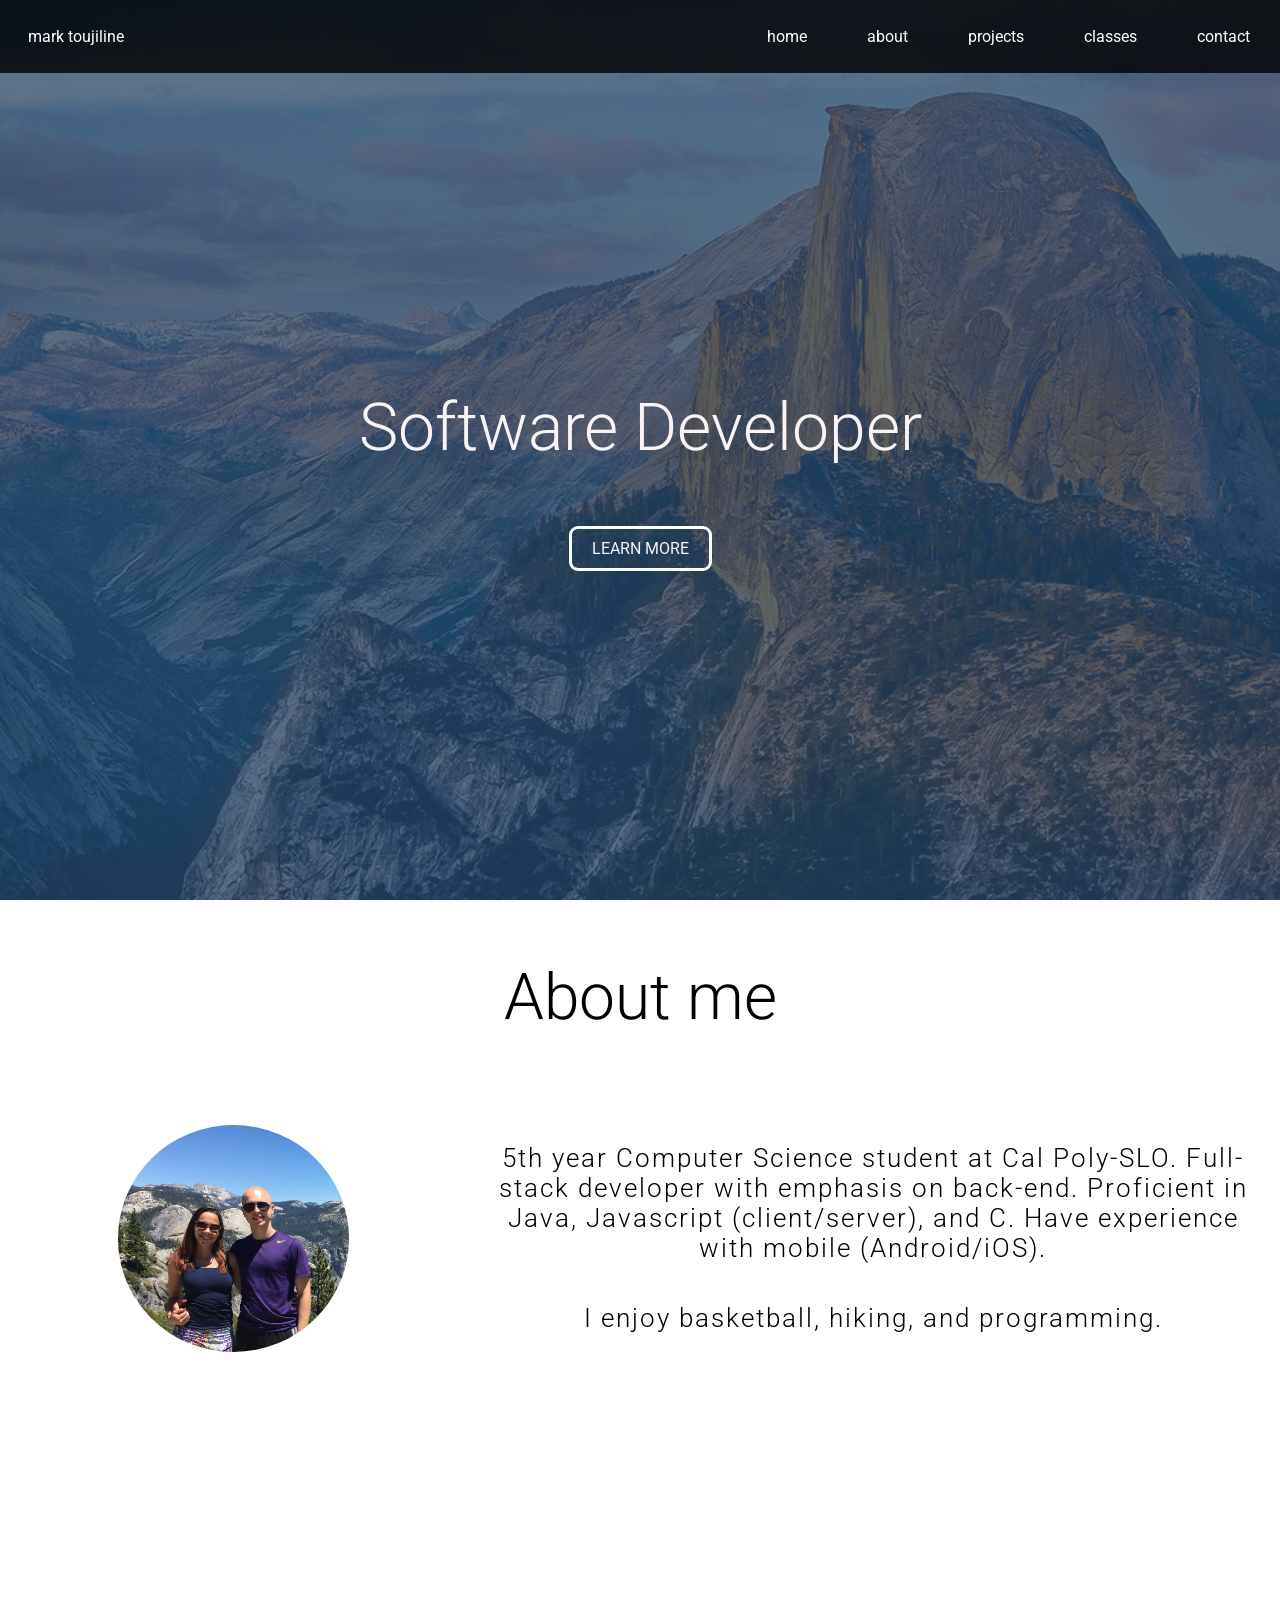
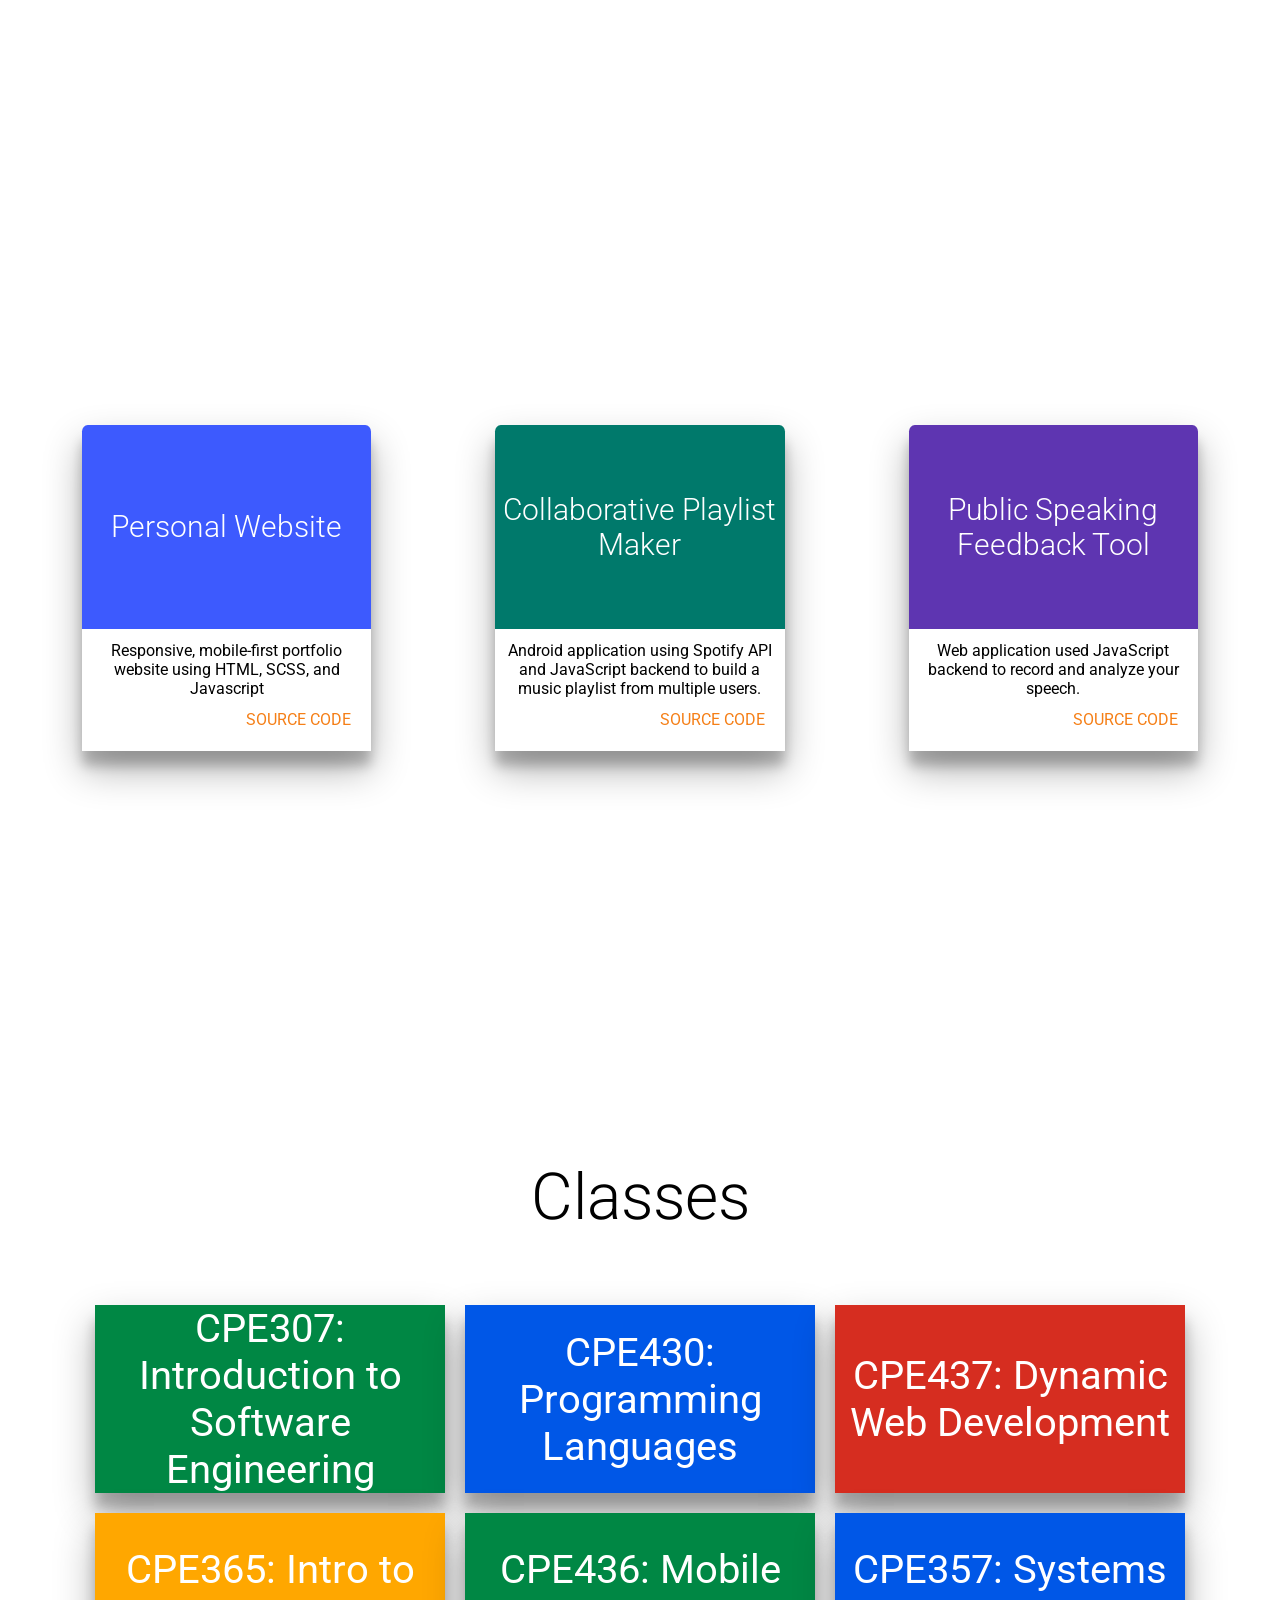
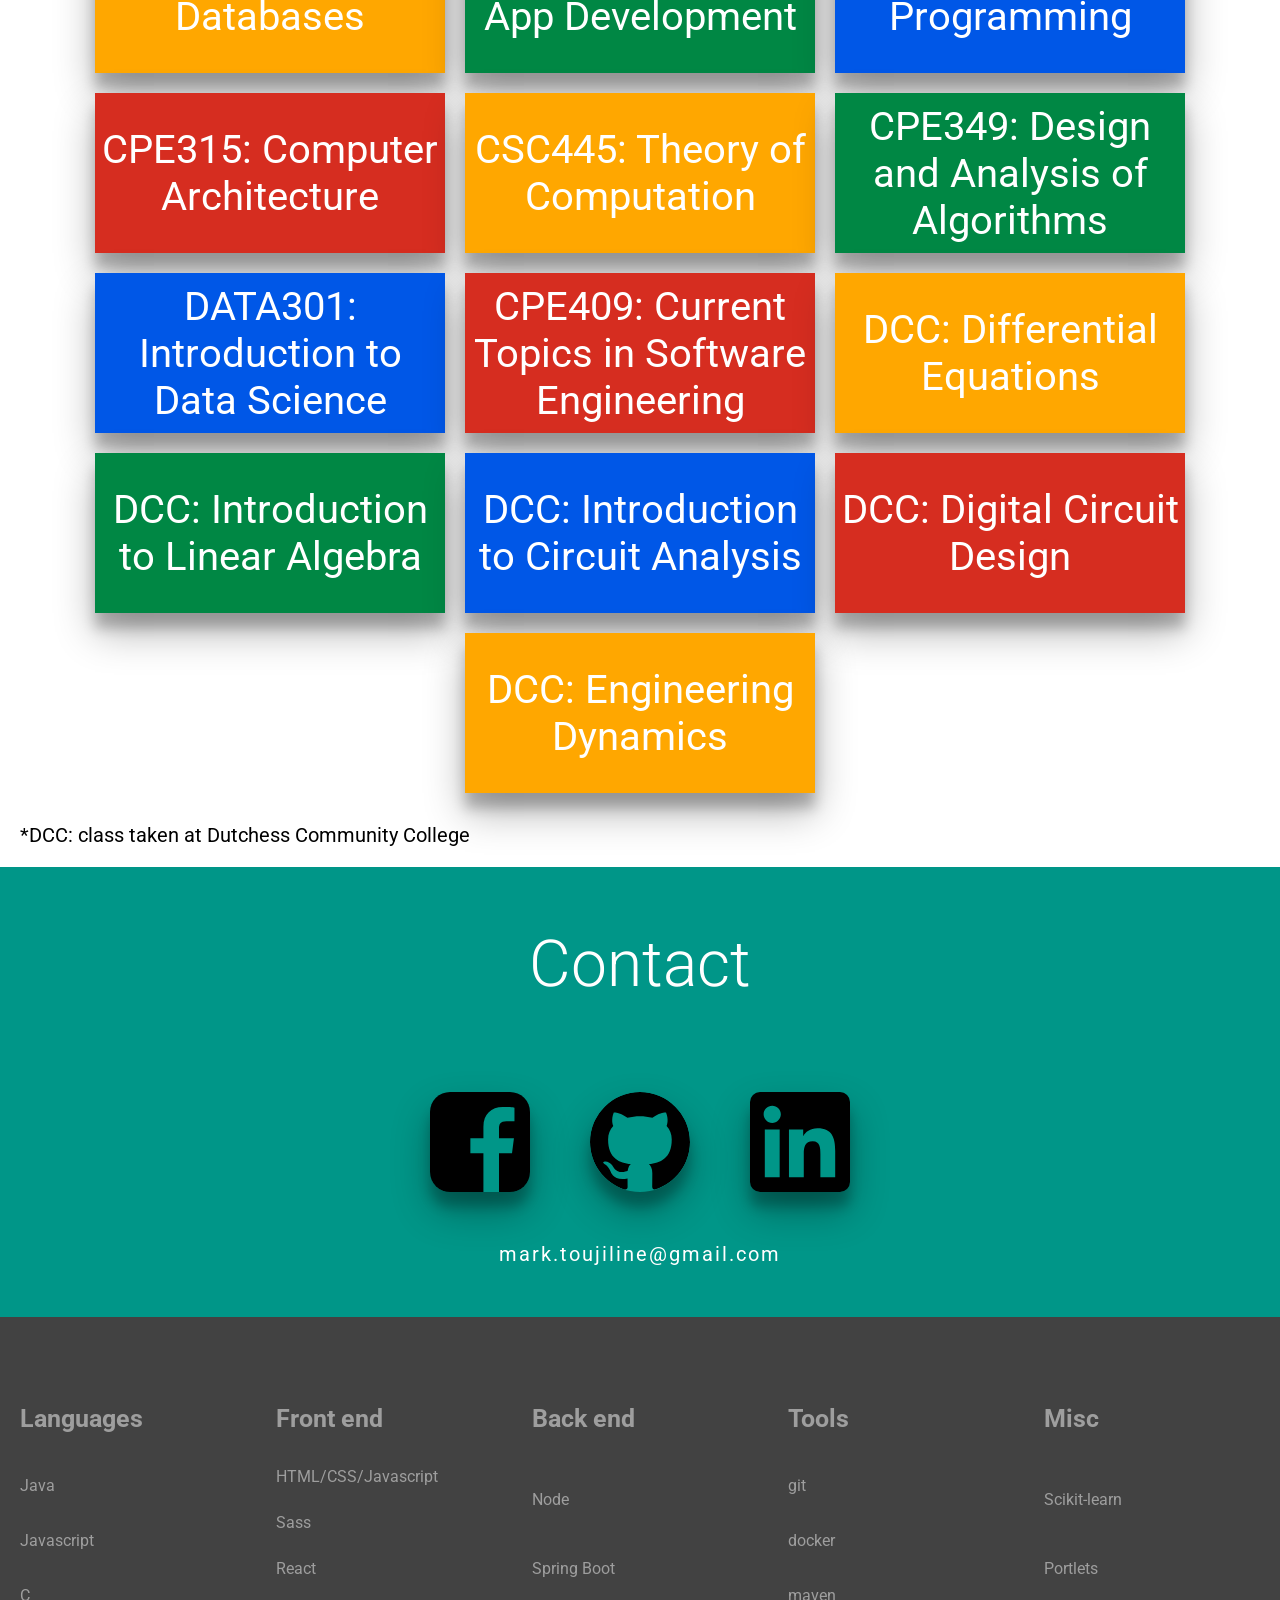
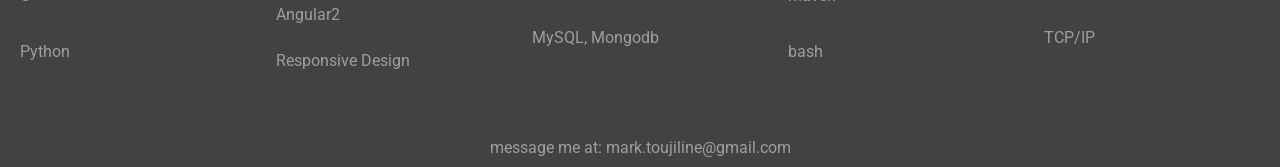
<file: index.html>
<!doctype html>
<html lang="en">

<head>
    <meta charset="utf-8">
    <meta http-equiv="X-UA-Compatible" content="IE=edge">
    <meta name="description" content="Porfolio">
    <meta name="viewport" content="width=device-width, initial-scale=1.0, minimum-scale=1.0">
    <title>Mark Toujiline's Personal Website</title>
    
    <link rel="stylesheet" href="css/main.css">
    
    <script src="https://ajax.googleapis.com/ajax/libs/jquery/3.2.1/jquery.min.js"></script>
    <script src="js/scripts.js"></script>
</head>

<body>
    <nav>
        <div class="nav-icon-container">
            <div id="nav-icon">
                <span></span>
                <span></span>
                <span></span>
                <span></span>
            </div>
        </div>
        <div class="nav-title">
            mark toujiline
        </div>
        <div class="nav-links">
            <a href="#intro"> home </a>
            <a href="#about"> about </a>
            <a href="#projects"> projects </a>
            <a href="#classes"> classes </a>
            <a href="#contact"> contact </a>        
        </div>
        <div class="side-nav side-nav-closed">
            <div class="side-nav-tab-container">
                <a href="#intro" class="side-nav-tab"> home </a>
                <a href="#about" class="side-nav-tab"> about </a>
                <a href="#projects" class="side-nav-tab"> projects </a>
                <a href="#classes" class="side-nav-tab"> classes </a>
                <a href="#contact" class="side-nav-tab"> contact </a>
            </div>
        </div>
    </nav>
    
    <a id="intro"></a>
    <section id="intro" class="flex">
        <div class="intro-content">
            <h1> Software Developer </h1>
            <a class="intro-btn" href="#about"> LEARN MORE </a>
        </div>
    </section>
    
    <a id="about"></a>
    <section id="about">
        <h1> About me </h1>
        <div class="about-content">
            <div class="about-img">
                <img src="assets/mark2.jpg" >
            </div>
            <div class="about-text">
                <p>5th year Computer Science student at Cal Poly-SLO.
                Full-stack developer with emphasis on back-end. Proficient in Java, Javascript (client/server), and C. Have experience with mobile (Android/iOS). </p>
                <p> I enjoy basketball, hiking, and programming.</p>
            </div>
        </div>
    </section>
    
    <a id="projects"></a>
    <section id="projects">
        <h1> Projects </h1>
        <div class="project-container">
            <div class="project">
                <h1> Personal Website </h1>
                <p>
                    Responsive, mobile-first portfolio website using HTML, SCSS, and Javascript
                </p>
                <a href="https://github.com/mtoujiline/mtoujiline.github.io" target="_blank"> SOURCE CODE </a>
            </div>
            <div class="project">
                <h1> Collaborative Playlist Maker </h1>
                <p>
                    Android application using Spotify API and JavaScript backend to build a music playlist from multiple
                    users.
                </p>
                <a href="https://github.com/mtoujiline/SBHacksIII" target="_blank"> SOURCE CODE </a>
            </div>
            <div class="project">
                <h1> Public Speaking Feedback Tool </h1>
                <p>
                    Web application used JavaScript backend to record and analyze your speech.
                </p>
                <a href="https://github.com/mtoujiline/SiliconHacks" target="_blank"> SOURCE CODE </a>
            </div>
        </div>
    </section>
    
    <a id="classes" class="flex"></a>
    <section id="classes">
        <h1> Classes </h1>
            <div class="tile-container">
                <div class="tile">
                    CPE307: Introduction to Software Engineering
                </div>
                <div class="tile">
                    CPE430: Programming Languages
                </div>
                <div class="tile">
                    CPE437: Dynamic Web Development
                </div>
                <div class="tile">
                    CPE365: Intro to Databases
                </div>
                <div class="tile">
                    CPE436: Mobile App Development
                </div>
                <div class="tile">
                    CPE357: Systems Programming
                </div>
                <div class="tile">
                    CPE315: Computer Architecture
                </div>
                <div class="tile">
                    CSC445: Theory of Computation
                </div>
                <div class="tile">
                    CPE349: Design and Analysis of Algorithms
                </div>
                <div class="tile">
                    DATA301: Introduction to Data Science
                </div>
                <div class="tile">
                    CPE409: Current Topics in Software Engineering 
                </div>
                <div class="tile">
                    DCC: Differential Equations
                </div>
                <div class="tile">
                    DCC: Introduction to Linear Algebra
                </div>
                <div class="tile">
                    DCC: Introduction to Circuit Analysis
                </div>
                <div class="tile">
                    DCC: Digital Circuit Design
                </div>
                <div class="tile">
                    DCC: Engineering Dynamics
                </div>
            </div>
            <p> 
                *DCC: class taken at Dutchess Community College
            </p> 
    </section>
    
    <a id="contact"></a>
    <section id="contact">
        <h1> Contact</h1>
        <div class="icons">
            <a href="https://www.facebook.com/profile.php?id=100009881310902" target="_blank"></a>
            <a href="https://github.com/mtoujiline" target="_blank"></a>
            <a href="https://www.linkedin.com/in/mark-toujiline-929a49b4/" target="_blank"></a>
        </div>
        <p>
            mark.toujiline@gmail.com
        </p>
    </section>
    
    <footer>
        <div class="footer-section">
            <h1>Languages</h1>
            <a href="#">Java</a>
            <a href="#">Javascript</a>
            <a href="#">C</a>
            <a href="#">Python</a>
        </div>
         <div class="footer-section">
            <h1>Front end</h1>
            <a href="#">HTML/CSS/Javascript</a>
            <a href="#">Sass</a>
            <a href="#">React</a>
             <a href="#">Angular2</a>
            <a href="#">Responsive Design</a>
        </div>
        <div class="footer-section">
            <h1>Back end</h1>
            <a href="#">Node</a>
            <a href="#">Spring Boot</a>
            <a href="#">MySQL, Mongodb</a>
        </div>
        <div class="footer-section">
            <h1>Tools</h1>
            <a href="#">git</a>
            <a href="#">docker</a>
            <a href="#">maven</a>
            <a href="">bash</a>
        </div>
        <div class="footer-section">
            <h1>Misc</h1>
            <a href="#">Scikit-learn</a>
            <a href="#">Portlets</a>
            <a href="#">TCP/IP</a>
        </div>
        <div class="footer-section-bottom">
            message me at: mark.toujiline@gmail.com
        </div>
    </footer>
</body>
</html>
</file>
<file: css/main.css>
@import url("https://fonts.googleapis.com/css?family=Roboto:300");
@import url("https://fonts.googleapis.com/css?family=Raleway");
@import url("https://fonts.googleapis.com/css?family=Oswald");
@import url("https://fonts.googleapis.com/css?family=Roboto:300");
@import url("https://fonts.googleapis.com/css?family=Raleway");
@import url("https://fonts.googleapis.com/css?family=Oswald");
/* ===== Navigation ===== */
nav {
  position: fixed;
  top: 0;
  height: calc(10px + 7vh);
  width: 100%;
  z-index: 1;
  color: white;
  background-color: rgba(0, 0, 0, 0.8);
  display: flex; }
  nav .nav-links {
    display: none; }
  nav .nav-title {
    flex: 1;
    display: flex;
    justify-content: center;
    align-items: center;
    text-align: center;
    justify-content: flex-end;
    padding-right: 20px; }
  @media (min-width: 1150px) {
    nav .nav-links {
      flex: 10;
      display: flex;
      align-items: center;
      justify-content: flex-end; }
      nav .nav-links a {
        text-decoration: none;
        color: white;
        margin: 30px; }
    nav .nav-icon-container {
      display: none; }
    nav .nav-title {
      flex: 1;
      display: flex;
      justify-content: center;
      align-items: center;
      text-align: center;
      padding-left: 20px; } }

.nav-icon-container {
  position: relative;
  height: 100%;
  width: 80px;
  max-width: 80px;
  flex: 1;
  z-index: 3;
  /* Above navbar AND side-nav */
  display: flex;
  justify-content: center;
  align-items: center;
  text-align: center; }

#nav-icon {
  position: relative;
  /* Needed to for #nav-icon3 span to be positioned */
  height: 20px;
  width: 30px;
  cursor: pointer;
  -webkit-tap-highlight-color: rgba(255, 255, 255, 0);
  /* Disable blue color on tap for mobile */ }

#nav-icon span {
  position: absolute;
  /* positioned relative to first positioned parent */
  height: 1px;
  width: 100%;
  left: 0;
  display: block;
  /* Force span to take up */
  background: white;
  -webkit-transform: rotate(0deg);
  -moz-transform: rotate(0deg);
  -o-transform: rotate(0deg);
  transform: rotate(0deg);
  -webkit-transition: 0.25s ease-in-out;
  -moz-transition: 0.25s ease-in-out;
  -o-transition: 0.25s ease-in-out;
  transition: 0.25s ease-in-out; }

#nav-icon span:nth-child(1) {
  top: 0px; }

#nav-icon span:nth-child(2),
#nav-icon span:nth-child(3) {
  top: 50%; }

#nav-icon span:nth-child(4) {
  bottom: 0%; }

#nav-icon.open span {
  background-color: black; }

#nav-icon.open span:nth-child(1) {
  top: 18px;
  width: 0%;
  left: 50%; }

#nav-icon.open span:nth-child(2) {
  -webkit-transform: rotate(45deg);
  -moz-transform: rotate(45deg);
  -o-transform: rotate(45deg);
  transform: rotate(45deg); }

#nav-icon.open span:nth-child(3) {
  -webkit-transform: rotate(-45deg);
  -moz-transform: rotate(-45deg);
  -o-transform: rotate(-45deg);
  transform: rotate(-45deg); }

#nav-icon.open span:nth-child(4) {
  top: 18px;
  width: 0%;
  left: 50%; }

.side-nav {
  position: absolute;
  top: 0;
  height: 100vh;
  width: calc(200px + 10vw);
  display: flex;
  flex-direction: column;
  z-index: 2;
  /* Above navbar, but under menu button */
  background-color: white;
  -webkit-transition: 0.25s ease-in-out;
  -moz-transition: 0.25s ease-in-out;
  -o-transition: 0.25s ease-in-out;
  transition: 0.25s ease-in-out; }

.side-nav-closed {
  left: -100vw; }

.side-nav-open {
  left: 0vw; }

.side-nav-tab-container {
  padding-top: calc(10px + 7vh);
  height: 80%;
  display: flex;
  flex-direction: column;
  overflow: auto; }
  .side-nav-tab-container .side-nav-tab {
    display: block;
    position: relative;
    color: black;
    font-size: 4vh;
    line-height: 100%;
    display: flex;
    justify-content: center;
    align-items: center;
    text-align: center;
    -webkit-transition: 0.25s ease-in-out;
    -moz-transition: 0.25s ease-in-out;
    -o-transition: 0.25s ease-in-out;
    transition: 0.25s ease-in-out; }
  .side-nav-tab-container .side-nav-tab:after {
    content: '';
    width: 60%;
    border-bottom: solid 1px black;
    position: absolute;
    bottom: 0;
    left: 20%;
    z-index: 1; }
  .side-nav-tab-container a {
    flex: 1;
    text-decoration: none;
    display: block; }

.side-nav-tab:hover {
  background-color: #eeeeee; }

.side-nav-tab:nth-child(4) {
  border: none; }

/* ===== Reset style ===== */
html,
body {
  margin: 0;
  padding: 0;
  height: 100%;
  width: 100%;
  font-family: 'Roboto'; }

a {
  text-decoration: none;
  color: inherit; }

/* ===== Sections ===== */
section {
  min-height: 100vh; }
  section h1 {
    margin: 0;
    padding: 60px;
    font-weight: 300;
    font-size: 4em;
    text-align: center; }

section.flex {
  display: flex;
  flex-direction: column; }

/* ===== Intro ===== */
#intro {
  color: #F9F3F4;
  background: linear-gradient(rgba(36, 70, 105, 0.74), rgba(36, 70, 105, 0.74)), url("../assets/yosemite-hero.jpg") no-repeat 50% 50%;
  background-size: cover; }
  #intro div.intro-content {
    flex: 1;
    flex-direction: column;
    display: flex;
    justify-content: center;
    align-items: center;
    text-align: center; }
    #intro div.intro-content h1 {
      font-weight: 300;
      font-size: calc(40px + 2vw); }
    #intro div.intro-content a.intro-btn {
      border-radius: 9px;
      padding: 10px 20px;
      border: solid 3px white; }

/* ===== About ===== */
#about div.about-content {
  display: flex;
  flex-direction: row;
  flex-wrap: wrap; }
  #about div.about-content div.about-img {
    flex: 1;
    display: flex;
    justify-content: center;
    align-items: center;
    text-align: center;
    padding: 30px; }
    #about div.about-content div.about-img img {
      height: calc(150px + 6vw);
      border-radius: 50%; }
  #about div.about-content .about-text {
    flex: 2;
    font-weight: 300;
    min-width: 300px;
    color: black;
    font-size: calc(20px + 0.5vw);
    display: flex;
    justify-content: center;
    align-items: center;
    text-align: center;
    flex-direction: column; }
    #about div.about-content .about-text p {
      margin: 20px;
      letter-spacing: 2px; }

/* ===== Projects =====*/
#projects {
  color: white;
  background: linear-gradient(rgba(36, 70, 105, 0.74), rgba(36, 70, 105, 0.74)), url("../assets/shanghai.jpg") no-repeat 50% 50%;
  background-size: cover;
  background-attachment: fixed; }
  #projects .project-container {
    display: flex;
    flex-wrap: wrap;
    justify-content: space-around;
    align-items: center;
    padding: 20px; }
    #projects .project-container .project {
      flex: 0 0 calc(270px + 1.5vw);
      height: calc(300px + 2vw);
      margin: 10px;
      border-radius: 2%;
      display: flex;
      flex-direction: column;
      box-shadow: 0 19px 38px rgba(0, 0, 0, 0.3), 0 15px 12px rgba(0, 0, 0, 0.22);
      /* Gives material design look */ }
      #projects .project-container .project h1 {
        flex: 10;
        padding: 0;
        font-size: 30px;
        display: flex;
        justify-content: center;
        align-items: center;
        text-align: center; }
      #projects .project-container .project p {
        flex: 3;
        color: black;
        margin: 0;
        padding: 10px;
        background-color: white;
        display: flex;
        justify-content: center;
        align-items: center;
        text-align: center; }
      #projects .project-container .project a {
        flex: 2;
        color: #f57f17;
        background-color: white;
        text-align: right;
        padding-right: 20px; }
    #projects .project-container .project:nth-child(1) {
      background-color: #3d5afe; }
    #projects .project-container .project:nth-child(2) {
      background-color: #00796b; }
    #projects .project-container .project:nth-child(3) {
      background-color: #5e35b1; }
    #projects .project-container .project:nth-child(4) {
      background-color: #f44336; }
    #projects .project-container .project:nth-child(5) {
      background-color: #6d4c41; }

/* ===== Classes ======*/
#classes p {
  font-size: 20px;
  margin-left: 20px; }
#classes .tile-container {
  display: flex;
  flex-wrap: wrap;
  justify-content: center;
  align-items: stretch; }
  #classes .tile-container .tile {
    flex: 1 0 350px;
    align-self: stretch;
    max-width: 350px;
    min-height: 10rem;
    margin: 10px;
    background: white;
    color: white;
    font-size: 2.5rem;
    box-shadow: 0 19px 38px rgba(0, 0, 0, 0.3), 0 15px 12px rgba(0, 0, 0, 0.22);
    display: flex;
    justify-content: center;
    align-items: center;
    text-align: center; }
    #classes .tile-container .tile:nth-child(2n+3) {
      flex-basis: 300px; }
    #classes .tile-container .tile:nth-child(4n + 1) {
      background-color: #008744; }
    #classes .tile-container .tile:nth-child(4n + 2) {
      background-color: #0057e7; }
    #classes .tile-container .tile:nth-child(4n + 3) {
      background-color: #d62d20; }
    #classes .tile-container .tile:nth-child(4n + 4) {
      background-color: #ffa700; }
  @media screen and (max-width: 500px) {
    #classes .tile-container .tile {
      flex-basis: 100% !important;
      max-width: 90%; } }

/* ===== Contact Section =====*/
#contact {
  background-color: #009688;
  min-height: 50vh;
  color: white; }
  #contact .icons {
    display: flex;
    justify-content: center;
    flex-wrap: wrap; }
    #contact .icons a {
      display: block;
      background-repeat: no-repeat;
      line-height: 100px;
      flex: 1;
      height: 100px;
      max-width: 100px;
      min-width: 100px;
      margin: 30px;
      box-shadow: 0 19px 38px rgba(0, 0, 0, 0.3), 0 15px 12px rgba(0, 0, 0, 0.22); }
    #contact .icons a:nth-child(1) {
      background-image: url(../assets/facebook.svg);
      border-radius: 20%; }
    #contact .icons a:nth-child(2) {
      background-image: url(../assets/github.svg);
      border-radius: 50%; }
    #contact .icons a:nth-child(3) {
      background-image: url(../assets/linkedin.svg);
      border-radius: 10%; }
  #contact p {
    margin: 0;
    color: white;
    text-align: center;
    padding: 20px 0px;
    letter-spacing: 2px;
    font-size: 20px; }

footer {
  min-height: 400px;
  color: #9e9e9e;
  background-color: #424242;
  display: flex;
  flex-wrap: wrap;
  position: relative;
  padding-bottom: 50px; }
  footer .footer-section {
    min-width: 100px;
    flex: 1;
    padding: 20px;
    display: flex;
    justify-content: center;
    align-items: center;
    text-align: center;
    flex-direction: column; }
    footer .footer-section h1 {
      padding-top: 50px;
      flex: 1;
      width: 100%;
      text-align: left;
      font-size: 25px; }
    footer .footer-section a {
      flex: 1;
      width: 100%;
      display: block;
      text-align: left;
      pointer-events: none;
      cursor: default;
      word-wrap: break-word; }
  footer .footer-section-bottom {
    position: absolute;
    bottom: 10px;
    display: block;
    width: 100%;
    text-align: center;
    display: flex;
    justify-content: center;
    align-items: center;
    text-align: center; }

/*# sourceMappingURL=main.css.map */
</file>
